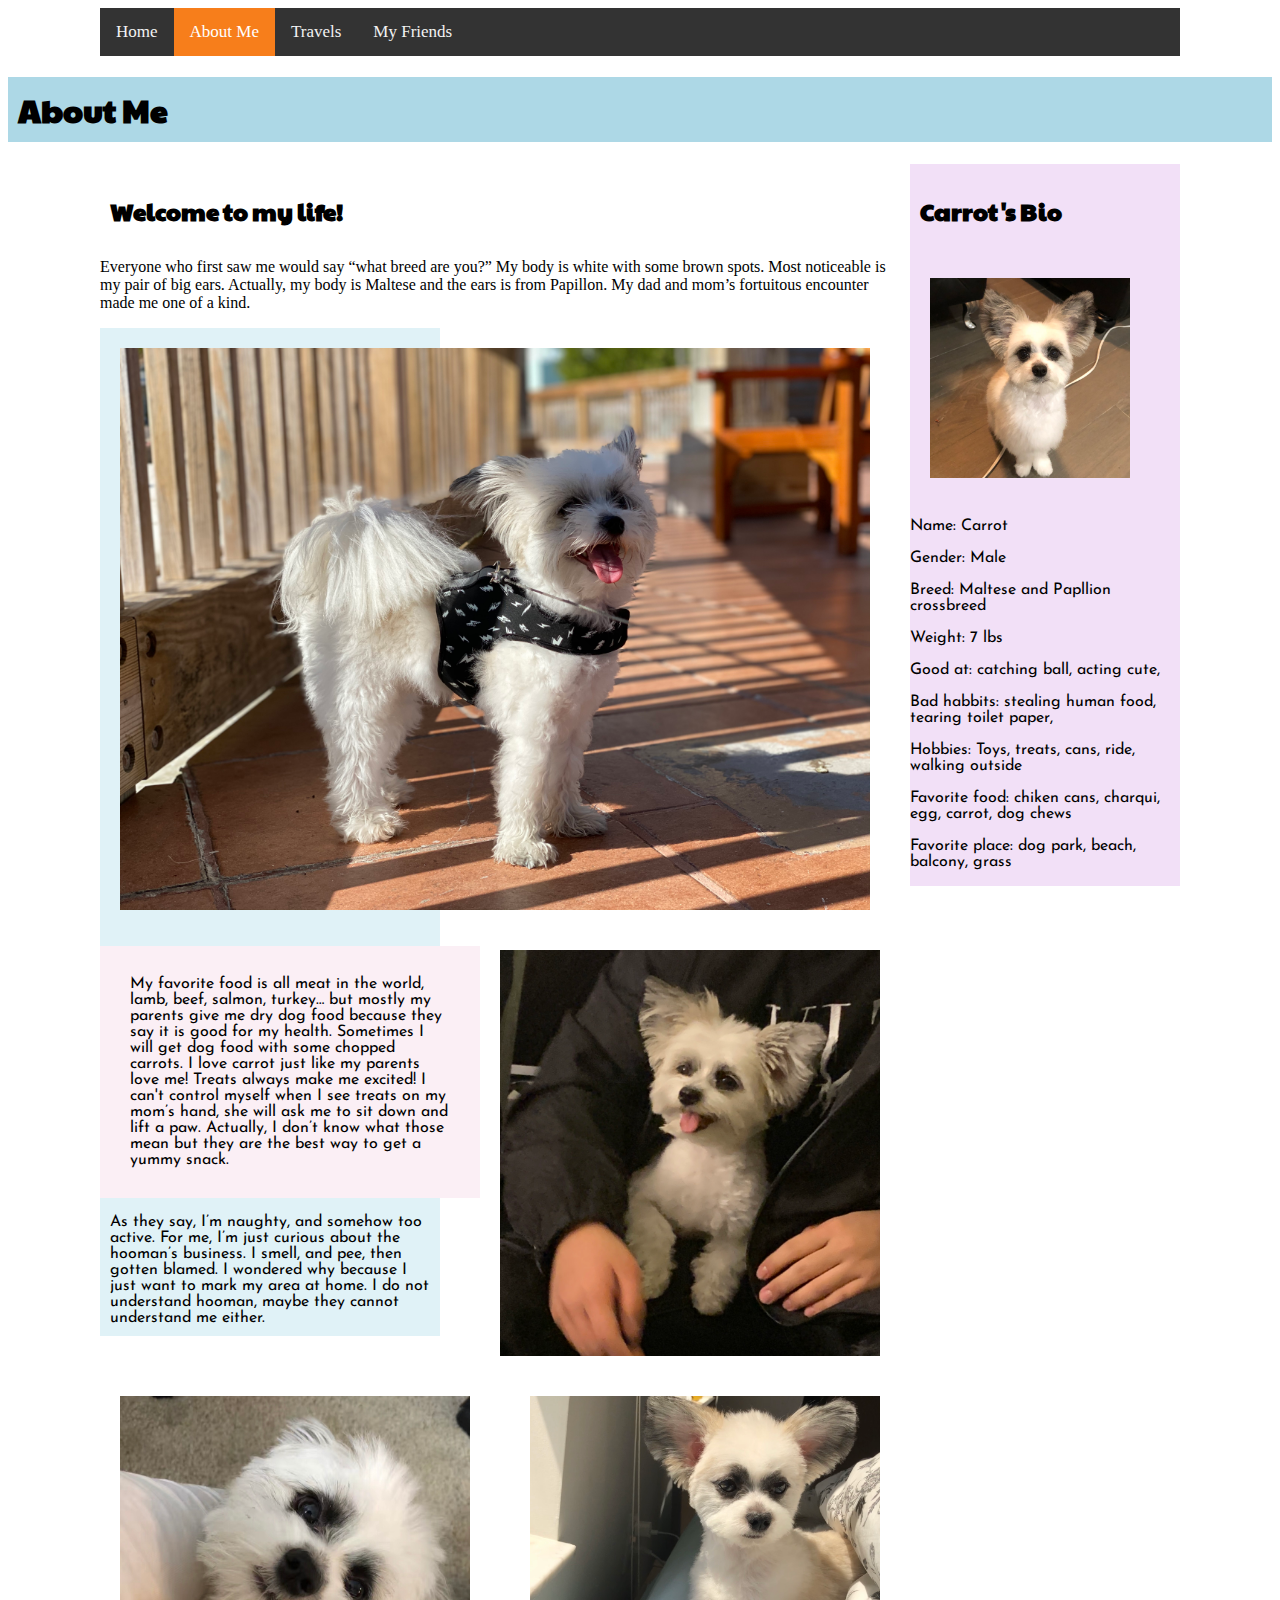
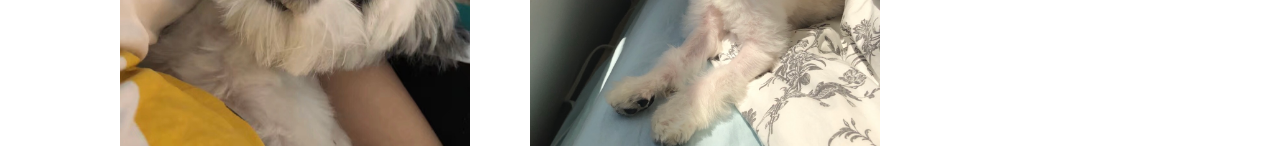
<file: page2.html>
<!DOCTYPE html>
<html lang="en" dir="ltr">
  <head>
    <meta charset="utf-8">
    <title>About Me</title>
    <link rel="stylesheet" href="css/main2.css">
    <link rel="stylesheet" href="https://cdnjs.cloudflare.com/ajax/libs/font-awesome/4.7.0/css/font-awesome.min.css">
    <link href="https://fonts.googleapis.com/css?family=Paytone+One&display=swap" rel="stylesheet">
    <link href="https://fonts.googleapis.com/css?family=Josefin+Sans&display=swap" rel="stylesheet">

  </head>
  <body>


    <div class="content">

       <nav class="topnav" id="myTopnav">
               <a href="index.html">Home</a>
               <a href="page2.html" class="active">About Me</a>
               <a href="page3.html">Travels</a>
               <a href="page4.html">My Friends</a>
               <a href="javascript:void(0);" class="icon" onclick="myFunction()">
                 <i class="fa fa-bars"></i>
               </a>
           </nav>
            </div>

    <header class="header">
      <h1>About Me</h1>

      </header>


      <div class="container">
        <article class="main">
          <h2>Welcome to my life!</h2>
          <p>Everyone who first saw me would say “what breed are you?” My body is white with some brown spots. Most noticeable is my pair of big ears. Actually, my body is Maltese and the ears is from Papillon. My dad and mom’s  fortuitous encounter made me one of a kind.</p>


<img src="img/IMG_9128.JPG" alt="img1" class="img1">
<img src="img/IMG_5866.jpg" alt="img2" class="img2">

<p class="p">My favorite food is all meat in the world, lamb, beef, salmon, turkey… but mostly my parents give me dry dog food because they say it is good for my health. Sometimes I will get dog food with some chopped carrots. I love carrot just like my parents love me! Treats always make me excited! I can't control myself when I see treats on my mom’s hand, she will ask me to sit down and lift a paw. Actually, I don’t know what those mean but they are the best way to get a yummy snack. </p>

<img src="img/IMG_5851.jpg" alt="img3" class="img3">
<img src="img/IMG_5857.jpg" alt="img4" class="img4">
<p class="p2">As they say, I’m naughty, and somehow too active. For me, I’m just curious about the hooman’s business. I smell, and pee, then gotten blamed. I wondered why because I just want to mark my area at home. I do not understand hooman, maybe they cannot understand me either.
</p>
        </article>

        <aside class="sidebar">
          <h2>Carrot's Bio</h2>
          <aside class="sidebar">

        <img src="img/IMG_0644.jpg" alt="img5" class="img5">  </aside>
        <aside class="sidebar">
        <p class="p3">Name: Carrot
        <br><br>Gender: Male
        <br><br>Breed: Maltese and Papllion crossbreed
        <br><br>Weight: 7 lbs
        <br><br>Good at: catching ball, acting cute,
        <br><br>Bad habbits: stealing human food, tearing toilet paper,
        <br><br>Hobbies: Toys, treats, cans, ride, walking outside
        <br><br>Favorite food: chiken cans, charqui, egg, carrot, dog chews
        <br><br>Favorite place: dog park, beach, balcony, grass</p>
        </aside>

        </aside>

        <script>
                /* Toggle between adding and removing the "responsive" class to topnav when the user clicks on the icon */
        function myFunction() {
          var x = document.getElementById("myTopnav");
          if (x.className === "topnav") {
            x.className += " responsive";
          } else {
            x.className = "topnav";
          }
        }
        </script>

      </div>
  </body>
</html>
</file>
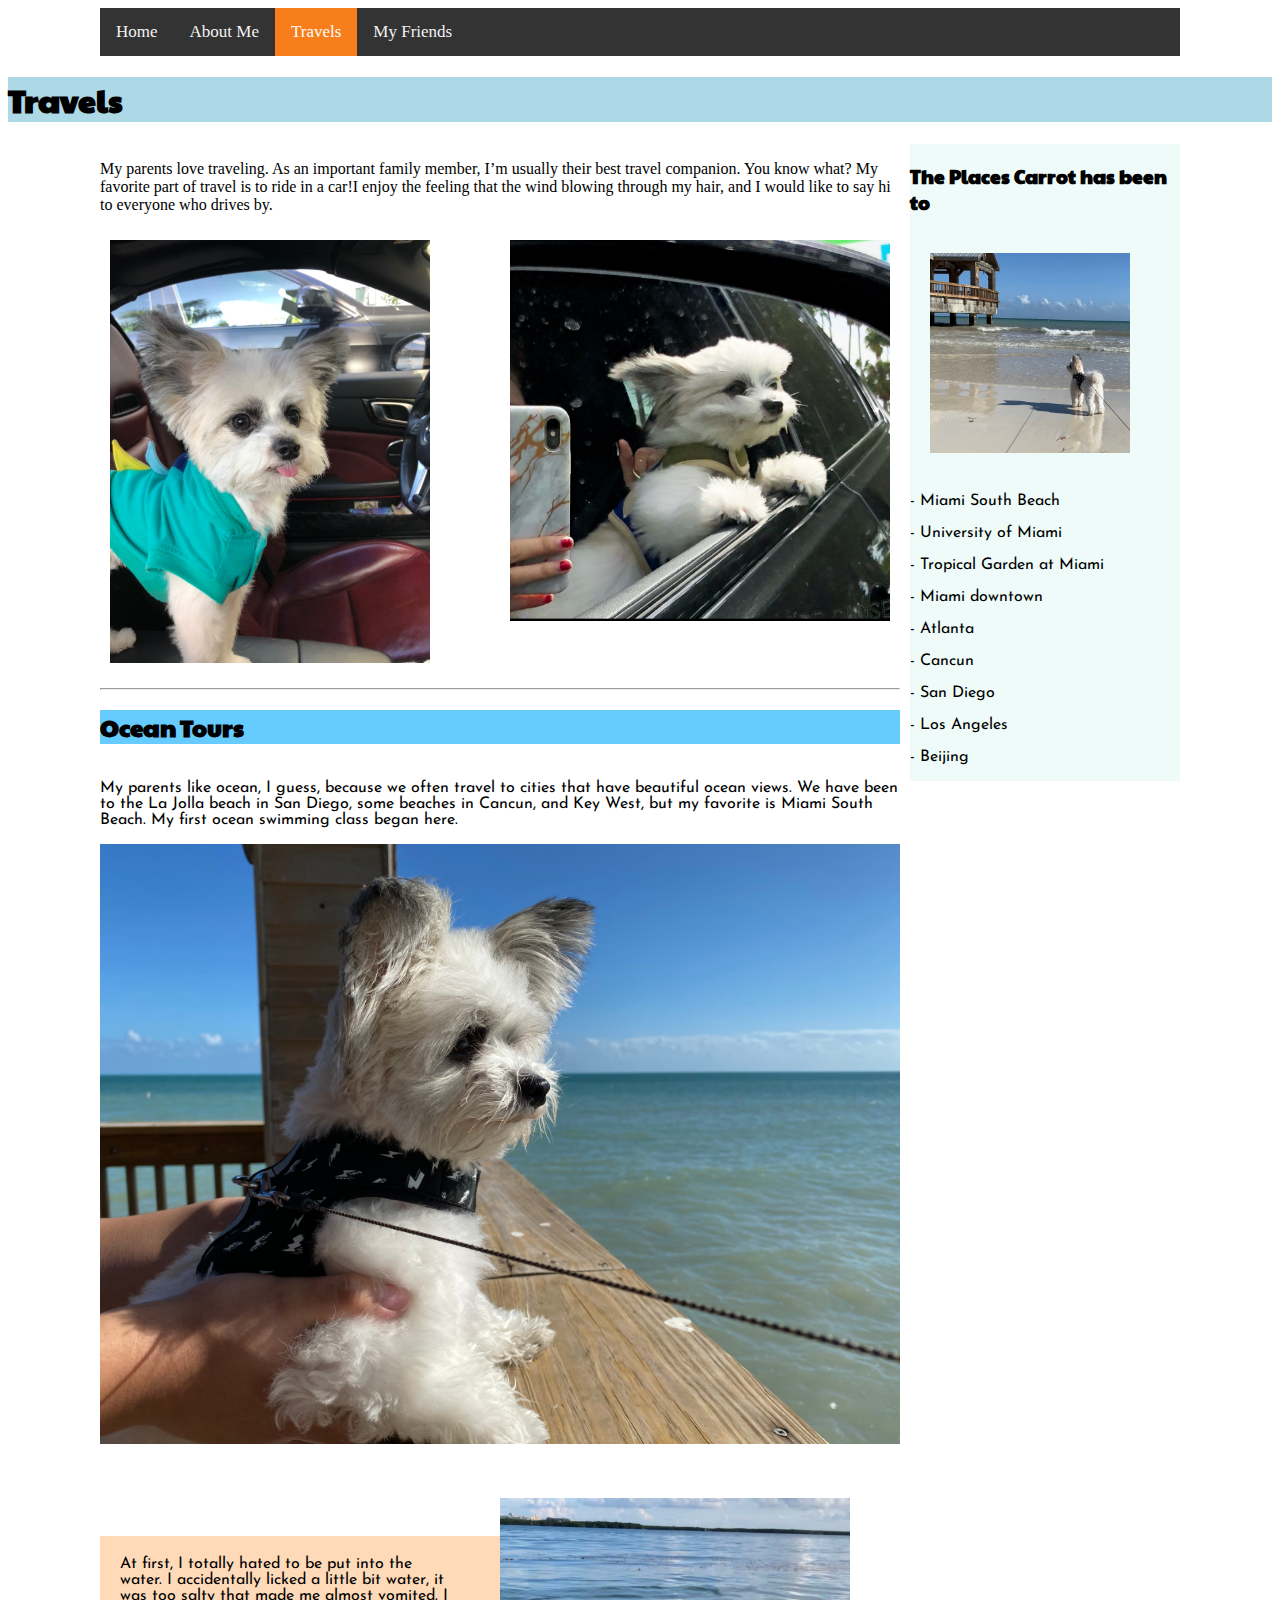
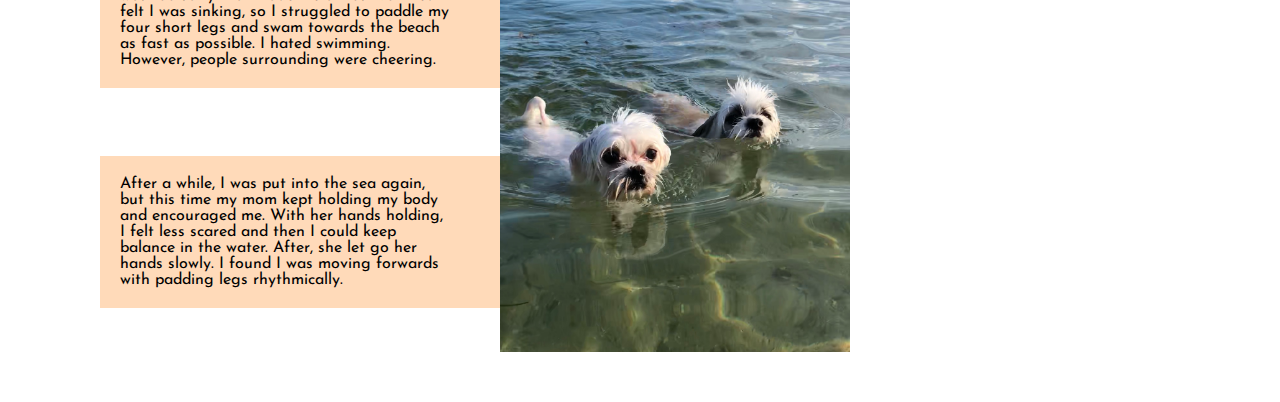
<file: page3.html>
<!DOCTYPE html>
<html lang="en" dir="ltr">
  <head>
    <meta charset="utf-8">
    <title>Travels</title>
    <link rel="stylesheet" href="css/main3.css">
    <link rel="stylesheet" href="https://cdnjs.cloudflare.com/ajax/libs/font-awesome/4.7.0/css/font-awesome.min.css">
    <link href="https://fonts.googleapis.com/css?family=Paytone+One&display=swap" rel="stylesheet">
    <link href="https://fonts.googleapis.com/css?family=Josefin+Sans&display=swap" rel="stylesheet">
  </head>
  <body>


    <div class="content">

       <nav class="topnav" id="myTopnav">
               <a href="index.html">Home</a>
               <a href="page2.html">About Me</a>
               <a href="page3.html" class="active">Travels</a>
               <a href="page4.html">My Friends</a>
               <a href="javascript:void(0);" class="icon" onclick="myFunction()">
                 <i class="fa fa-bars"></i>
               </a>
           </nav>

           </div>

    <header class="header">
      <h1>Travels</h1>

      </header>

      <div class="container">
        <article class="main">
          <p>My parents love traveling. As an important family member, I’m usually their best travel companion. You know what? My favorite part of travel is to ride in a car!I enjoy the feeling that the wind blowing through my hair, and I would like to say hi to everyone who drives by.

</p>
<article class="main">


<img src="img/IMG_5850.jpg" alt="img1" class="img1">
<img src="img/IMG_5849.jpg" alt="img2" class="img2">

<br><br><br><br><br><br><br><br><br><br><br><br><br><br><br><br><br><br><br><br><br><br><br><br><br><hr><h2>Ocean Tours</h2>
<p class="p2">My parents like ocean, I guess, because we often travel to cities that have beautiful ocean views. We have been to the La Jolla beach in San Diego, some beaches in Cancun, and Key West, but my favorite is Miami South Beach. My first ocean swimming class began here. </p>
<img src="img/IMG_9140.jpg" alt="img3" class="img3">
<img src="img/IMG_5852.jpg" alt="img4" class="img4">
<br><br><br><br><br><p class="p">At first, I totally hated to be put into the water. I accidentally licked a little bit water, it was too salty that made me almost vomited. I felt I was sinking, so I struggled to paddle my four short legs and swam towards the beach as fast as possible. I hated swimming. However, people surrounding were cheering. </p>
<br><br><p class="p">After a while, I was put into the sea again, but this time my mom kept holding my body and encouraged me. With her hands holding, I felt less scared and then I could keep balance in the water. After, she let go her hands slowly. I found I was moving forwards with padding legs rhythmically.
</p>

        </article></article>

        <aside class="sidebar">
          <h3>The Places Carrot has been to</h3>
          <aside class="sidebar">

        <img src="img/IMG_7061.jpg" alt="img5" class="img5">  </aside>
        <aside class="sidebar">
        <p class="p3">- Miami South Beach
        <br><br>- University of Miami
        <br><br>- Tropical Garden at Miami
        <br><br>- Miami downtown
        <br><br>- Atlanta
        <br><br>- Cancun
        <br><br>- San Diego
        <br><br>- Los Angeles
        <br><br>- Beijing</p>
        </aside>

        </aside>
        <script>
                /* Toggle between adding and removing the "responsive" class to topnav when the user clicks on the icon */
        function myFunction() {
          var x = document.getElementById("myTopnav");
          if (x.className === "topnav") {
            x.className += " responsive";
          } else {
            x.className = "topnav";
          }
        }
        </script>

      </div>
  </body>
</html>
</file>
<file: css/main2.css>
.img1 {
  width: 750px;
  float: left;
  padding: 20px;
  max-width: 100%;
}

.img2 {
  width: 380px;
  float: right;
  padding: 20px;
  max-width: 100%;
}
.img3 {
  width: 350px;
  float: left;
  padding: 20px;
  max-width: 100%;
}

.img4 {
  width: 350px;
  float: right;
  padding: 20px;
  max-width: 100%;
}

.img5 {
  width: 200px;
  padding: 20px;
  max-width: 100%;
}


.topnav {
    overflow: hidden;
    background-color: #333;

  }

  .topnav a {
    float: left;
    display: block;
    color: #f2f2f2;
    text-align: center;
    padding: 14px 16px;
    text-decoration: none;
    font-size: 17px;
  }

  .topnav a:hover {
    background-color: #ddd;
    color: #666666;
  }

  .topnav a.active {
    background-color: rgb(247, 126, 27);
    color: white;
  }

  .topnav .icon {
  display: none;
}

/* When the screen is less than 600 pixels wide, hide all links, except for the first one ("Home"). Show the link that contains should open and close the topnav (.icon) */
@media screen and (max-width: 600px) {
  .topnav a:not(:first-child) {display: none;}
  .topnav a.icon {
    float: right;
    display: block;
  }
}

/* The "responsive" class is added to the topnav with JavaScript when the user clicks on the icon. This class makes the topnav look good on small screens (display the links vertically instead of horizontally) */
@media screen and (max-width: 600px) {
  .topnav.responsive {position: relative;}
  .topnav.responsive a.icon {
    position: absolute;
    right: 0;
    top: 0;
  }
  .topnav.responsive a {
    float: none;
    display: block;
    text-align: left;
  }
}


@media (min-width: 900px) {
  .cards { grid-template-columns: repeat(3, 1fr); }
  .cards {
    max-width: 1080px;
    margin: auto;
      display: grid;
      /* grid-template-columns: 20px auto 20px; */
      grid-template-columns: 1fr;
      grid-template-rows: 100px auto;
      /* grid-template-rows: repeat(3, 200px); */
      grid-column-gap: 10px;
      grid-row-gap: 15px;

      grid-template-areas:
      "header"
      "main"
      "sidebar"
      "footer"

  }


.content {
  max-width: 1080px;
  margin:auto;
  background-color: #fff;

}

h1 {
  font-family: 'Paytone One', sans-serif;
  background: lightblue;
  padding: 10px;
  /* opacity: 0.8; */
}

h2 {
  font-family: 'Paytone One', sans-serif;
  padding: 10px;
}

.top-left a:hover {
  background-color: pink;
  color: white;
}
.top-right a:hover {
  background-color: pink;
  color: white;
}

.bottom-left a:hover {
  background-color: pink;
  color: white;
}


.p3 {
  text-align: left;
  background: #F2E0F7;
  width: 270px;

}

.main {
  width: 800px;
  /* background-color: coral; */
}

.p {
  font-family: 'Josefin Sans', sans-serif;
  text-align: left;
  text-decoration: none;
  float: right;
  background-color: #FBEFF5;
  width: 320px;
  padding: 30px;
}

.p2 {
  font-family: 'Josefin Sans', sans-serif;
  text-align: left;
  text-decoration: none;
  background-color: #E0F2F7;
  width: 320px;
  padding: 10px;
}


.sidebar {
  font-family: 'Josefin Sans', sans-serif;
  width: 270px;
  background-color: #F2E0F7;
  float: right;
  text-align: left;
}

.footer {
  grid-area: footer;
  width: 800px;
  background: #F2F2F2
}


@media (min-width: 600px) {
  .container { grid-template-columns: repeat(2, 1fr); }
  .container {
    max-width: 1080px;
    margin: auto;
      display: grid;
      /* grid-template-columns: 20px auto 20px; */
      grid-template-columns: 1fr 1fr 1fr;
      grid-template-rows: 100px auto 200px;
      /* grid-template-rows: repeat(3, 200px); */
      grid-column-gap: 10px;
      grid-row-gap: 15px;

      grid-template-areas:
      "header header header"
      "main main sidebar"
      "footer footer footer"

  }
}
</file>
<file: css/main3.css>
.img1 {
  width: 380px;
  float: right;
  padding: 10px;
  max-width: 100%;
}

.img2 {
  width: 320px;
  float: left;
  padding: 10px;
  max-width: 100%;
}

.img3 {
  width: 800px;
  max-width: 100%;
}

.img4 {
  width: 350px;
  float: right;
  padding: 50px;
  max-width: 100%;
}

.img5 {
  width: 200px;
  padding: 20px;
  max-width: 100%;
}

.topnav {
    overflow: hidden;
    background-color: #333;

  }

  .topnav a {
    float: left;
    display: block;
    color: #f2f2f2;
    text-align: center;
    padding: 14px 16px;
    text-decoration: none;
    font-size: 17px;
  }

  .topnav a:hover {
    background-color: #ddd;
    color: #666666;
  }

  .topnav a.active {
    background-color: rgb(247, 126, 27);
    color: white;
  }

  .topnav .icon {
  display: none;
}

/* When the screen is less than 600 pixels wide, hide all links, except for the first one ("Home"). Show the link that contains should open and close the topnav (.icon) */
@media screen and (max-width: 600px) {
  .topnav a:not(:first-child) {display: none;}
  .topnav a.icon {
    float: right;
    display: block;
  }
}

/* The "responsive" class is added to the topnav with JavaScript when the user clicks on the icon. This class makes the topnav look good on small screens (display the links vertically instead of horizontally) */
@media screen and (max-width: 600px) {
  .topnav.responsive {position: relative;}
  .topnav.responsive a.icon {
    position: absolute;
    right: 0;
    top: 0;
  }
  .topnav.responsive a {
    float: none;
    display: block;
    text-align: left;
  }
}

@media (min-width: 900px) {
  .cards { grid-template-columns: repeat(3, 1fr); }
  .cards {
    max-width: 1080px;
    margin: auto;
      display: grid;
      /* grid-template-columns: 20px auto 20px; */
      grid-template-columns: 1fr;
      grid-template-rows: 100px auto;
      /* grid-template-rows: repeat(3, 200px); */
      grid-column-gap: 10px;
      grid-row-gap: 15px;

      grid-template-areas:
      "header"
      "main"
      "sidebar"
      "footer"

  }


.content {
  max-width: 1080px;
  margin:auto;
  background-color: #fff;

}

h1 {
  font-family: 'Paytone One', sans-serif;
  background: lightblue;
  /* opacity: 0.8; */
}

h2 {
  font-family: 'Paytone One', sans-serif;
  background: #66ccff;
  width: 800px;

}

h3 {
  font-family: 'Paytone One', sans-serif;
}

.top-left a:hover {
  background-color: pink;
  color: white;
}
.top-right a:hover {
  background-color: pink;
  color: white;
}

.bottom-left a:hover {
  background-color: pink;
  color: white;
}


.main {
  width: 800px;
  /* background-color: peachpuff; */
}

.p {
  font-family: 'Josefin Sans', sans-serif;
  text-align: left;
  text-decoration: none;
  background-color: peachpuff;
  width: 500px;
  padding: 20px;
}

.p2 {
  font-family: 'Josefin Sans', sans-serif;
  text-align: left;
  float: left;
}

.sidebar {
  font-family: 'Josefin Sans', sans-serif;
  width: 270px;
  background-color: #EFFBF8 ;
  float: right;
}


@media (min-width: 600px) {
  .container { grid-template-columns: repeat(2, 1fr); }
  .container {
    max-width: 1080px;
    margin: auto;
      display: grid;
      /* grid-template-columns: 20px auto 20px; */
      grid-template-columns: 1fr 1fr 1fr;
      grid-template-rows: 100px auto 200px;
      /* grid-template-rows: repeat(3, 200px); */
      grid-column-gap: 10px;
      grid-row-gap: 15px;

      grid-template-areas:
      "header header header"
      "main main sidebar"
      "footer footer footer"

  }
}
</file>
